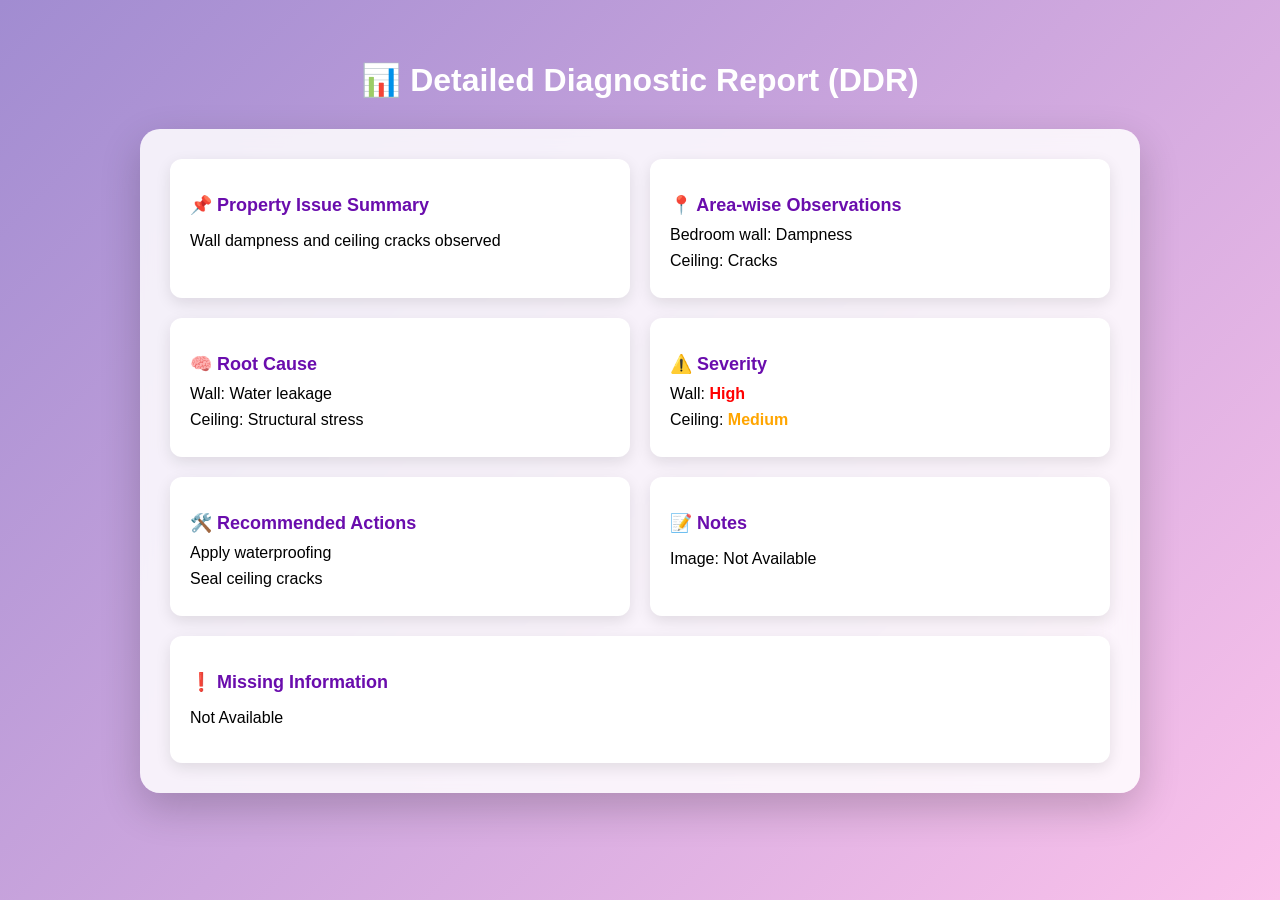
<file: data/output/reports/ddr_report.html>
<html>
<head>
    <title>DDR Report</title>
    <style>

        body {
            margin: 0;
            font-family: 'Segoe UI', sans-serif;
            background: linear-gradient(135deg, #a18cd1, #fbc2eb);
        }

        .container {
            max-width: 1000px;
            margin: auto;
            padding: 40px;
        }

        .header {
            text-align: center;
            margin-bottom: 30px;
        }

        .header h1 {
            color: white;
            font-size: 32px;
        }

        /* Glass Card */
        .dashboard {
            backdrop-filter: blur(15px);
            background: rgba(255,255,255,0.85);
            border-radius: 20px;
            padding: 30px;
            box-shadow: 0px 15px 40px rgba(0,0,0,0.2);
        }

        .grid {
            display: grid;
            grid-template-columns: 1fr 1fr;
            gap: 20px;
        }

        .card {
            background: white;
            padding: 20px;
            border-radius: 12px;
            box-shadow: 0px 5px 15px rgba(0,0,0,0.1);
        }

        .card h2 {
            color: #6a0dad;
            font-size: 18px;
            margin-bottom: 10px;
        }

        .item {
            margin-bottom: 8px;
        }

        .high {
            color: red;
            font-weight: bold;
        }

        .medium {
            color: orange;
            font-weight: bold;
        }

        .low {
            color: green;
            font-weight: bold;
        }

    </style>
</head>

<body>

<div class="container">

    <div class="header">
        <h1>📊 Detailed Diagnostic Report (DDR)</h1>
    </div>

    <div class="dashboard">

        <div class="grid">

            <div class="card">
                <h2>📌 Property Issue Summary</h2>
                <p>Wall dampness and ceiling cracks observed</p>
            </div>

            <div class="card">
                <h2>📍 Area-wise Observations</h2>
                <div class="item">Bedroom wall: Dampness</div>
                <div class="item">Ceiling: Cracks</div>
            </div>

            <div class="card">
                <h2>🧠 Root Cause</h2>
                <div class="item">Wall: Water leakage</div>
                <div class="item">Ceiling: Structural stress</div>
            </div>

            <div class="card">
                <h2>⚠️ Severity</h2>
                <div class="item">Wall: <span class="high">High</span></div>
                <div class="item">Ceiling: <span class="medium">Medium</span></div>
            </div>

            <div class="card">
                <h2>🛠️ Recommended Actions</h2>
                <div class="item">Apply waterproofing</div>
                <div class="item">Seal ceiling cracks</div>
            </div>

            <div class="card">
                <h2>📝 Notes</h2>
                <p>Image: Not Available</p>
            </div>

            <div class="card" style="grid-column: span 2;">
                <h2>❗ Missing Information</h2>
                <p>Not Available</p>
            </div>

        </div>

    </div>

</div>

</body>
</html>
</file>
